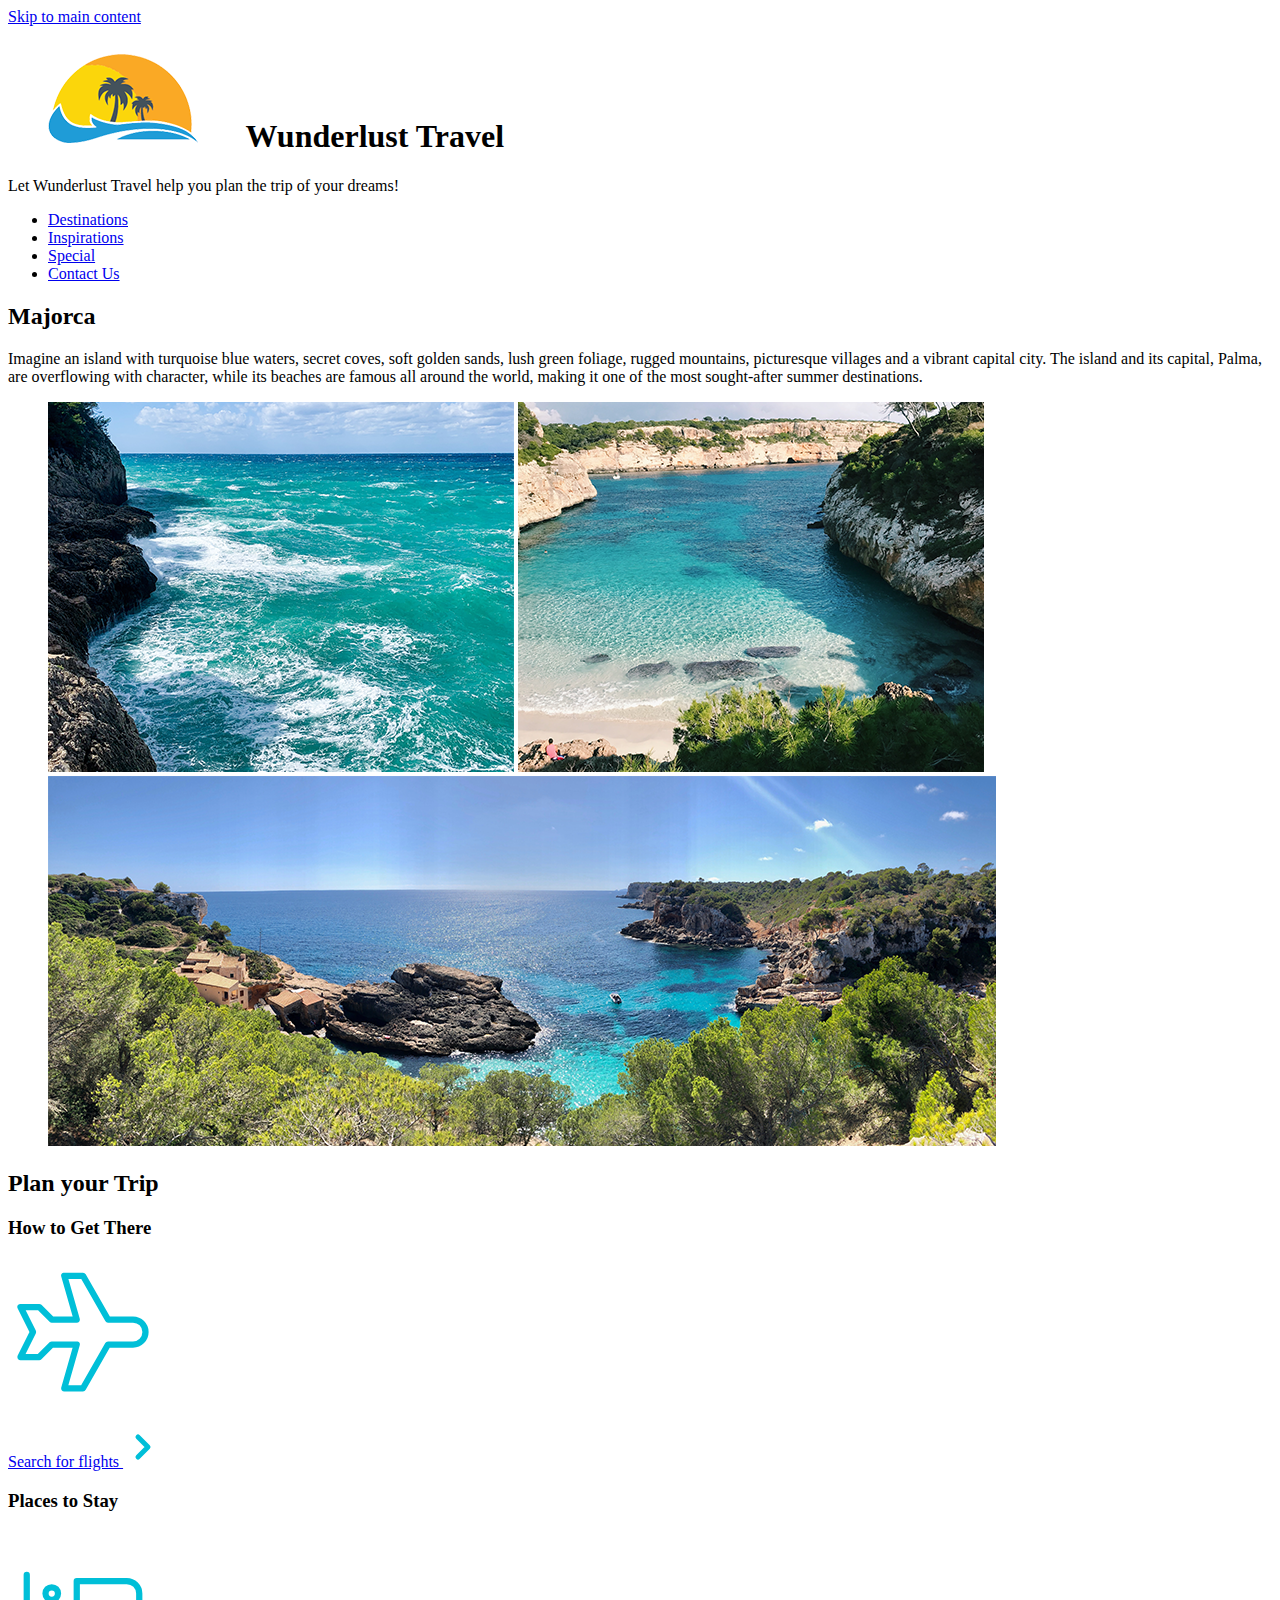
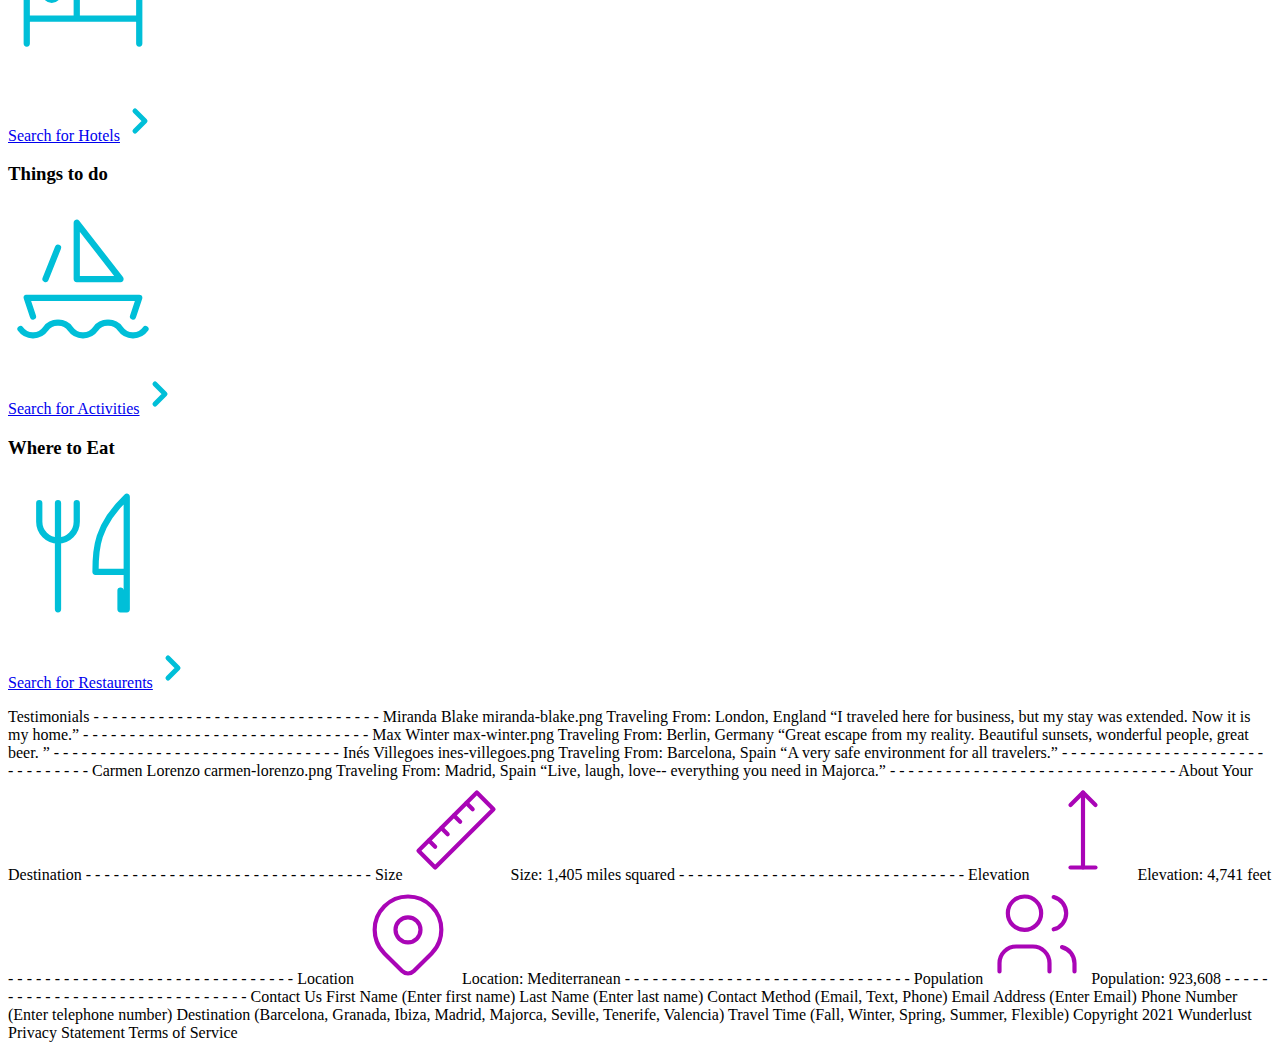
<file: index.html>
<!DOCTYPE html>
<html lang="en">
<head>
    <meta charset="UTF-8">
    <meta name="viewport" content="width=device-width, initial-scale=1.0">
    <title>Wunderlust Travel</title>
</head>
<body>
    <a href="#main" class="skip-link">Skip to main content</a>

    <header>
        <h1> <img src="images/logo-L.png" alt="Wunderlust Travel Logo">
          Wunderlust Travel
        </h1>
        <p>Let Wunderlust Travel help you plan the trip of your dreams!</p>
        <nav aria-label="Main navigation">
            <ul>
                <li><a href="#destinations">Destinations</a></li>
                <li><a href="#inspirations">Inspirations</a></li>
                <li><a href="#special">Special</a></li>
                <li><a href="#contact">Contact Us</a></li>
            </ul>
        </nav>
    </header>

<main id="main">
        <article id="destinations">
            <h2>Majorca</h2>
            <p>Imagine an island with turquoise blue waters, secret coves, soft golden sands, lush green foliage, rugged mountains, picturesque villages and a vibrant capital city. The island and its capital, Palma, are overflowing with character, while its beaches are famous all around the world, making it one of the most sought-after summer destinations.</p>
            <figure>
              <picture>
                    <source media="(max-width: 320px)" src="images/majorca-cove-S.png">
                    <source media="(max-width: 780px)" src="images/majorca-waves-M.png">
                    <source media="(min-width: 781px)" src="images/majorca-waves-L.png">
                    <img src="images/majorca-waves-L.png" alt="Waves crashing on Majorca shoreline">
                </picture>
                <picture>
                    <source media="(max-width: 320px)" src="images/majorca-beach-S.png">
                    <source media="(max-width: 780px)" src="images/majorca-beach-M.png">
                    <source media="(min-width: 781px)" src="images/majorca-beach-L.png">
                    <img src="images/majorca-beach-L.png" alt="Golden sand beach in Majorca">
                </picture>
                <picture>
                    <source media="(max-width: 320px)" src="images/majorca-cove-S.png">
                    <source media="(max-width: 780px)" src="images/majorca-cove-M.png">
                    <source media="(min-width: 781px)" src="images/majorca-cove-L.png">
                    <img src="images/majorca-cove-L.png" alt="Secluded cove in Majorca">
                </picture>
              </figure>

              <section id="plan">
                <h2>Plan your Trip</h2>
              </section>
              <section>
                <h3>How to Get There</h3>
                <svg xmlns="http://www.w3.org/2000/svg" class="icon icon-tabler icon-tabler-plane" width="150" height="150" viewBox="0 0 24 24" stroke-width="1" stroke="#00bfd8" fill="none" stroke-linecap="round" stroke-linejoin="round">
                <path stroke="none" d="M0 0h24v24H0z" fill="none"/>
                <path d="M16 10h4a2 2 0 0 1 0 4h-4l-4 7h-3l2 -7h-4l-2 2h-3l2 -4l-2 -4h3l2 2h4l-2 -7h3z" />
                </svg>
                <p><a href="#" title="Search for flights">Search for flights <svg xmlns="http://www.w3.org/2000/svg" class="icon icon-tabler icon-tabler-chevron-right" width="40" height="40" viewBox="0 0 24 24" stroke-width="3" stroke="#00bfd8" fill="none" stroke-linecap="round" stroke-linejoin="round">
                <path stroke="none" d="M0 0h24v24H0z" fill="none"/>
                <polyline points="9 6 15 12 9 18" />
                </svg></a></p>
              </section>
              <section>
                <h3>Places to Stay</h3>
                <svg xmlns="http://www.w3.org/2000/svg" class="icon icon-tabler icon-tabler-bed" width="150" height="150" viewBox="0 0 24 24" stroke-width="1" stroke="#00bfd8" fill="none" stroke-linecap="round" stroke-linejoin="round">
                <path stroke="none" d="M0 0h24v24H0z" fill="none"/>
                <path d="M3 7v11m0 -4h18m0 4v-8a2 2 0 0 0 -2 -2h-8v6" />
                <circle cx="7" cy="10" r="1" />
                </svg>
                <p><a href="#" title="Search for Hotels">Search for Hotels<svg xmlns="http://www.w3.org/2000/svg" class="icon icon-tabler icon-tabler-chevron-right" width="40" height="40" viewBox="0 0 24 24" stroke-width="3" stroke="#00bfd8" fill="none" stroke-linecap="round" stroke-linejoin="round">
                <path stroke="none" d="M0 0h24v24H0z" fill="none"/>
                <polyline points="9 6 15 12 9 18" />
                </svg></a></p>
                <section>
                  <h3>Things to do</h3>
                  <svg xmlns="http://www.w3.org/2000/svg" class="icon icon-tabler icon-tabler-sailboat" width="150" height="150" viewBox="0 0 24 24" stroke-width="1" stroke="#00bfd8" fill="none" stroke-linecap="round" stroke-linejoin="round">
                  <path stroke="none" d="M0 0h24v24H0z" fill="none"/>
                  <path d="M2 20a2.4 2.4 0 0 0 2 1a2.4 2.4 0 0 0 2 -1a2.4 2.4 0 0 1 2 -1a2.4 2.4 0 0 1 2 1a2.4 2.4 0 0 0 2 1a2.4 2.4 0 0 0 2 -1a2.4 2.4 0 0 1 2 -1a2.4 2.4 0 0 1 2 1a2.4 2.4 0 0 0 2 1a2.4 2.4 0 0 0 2 -1" />
                  <path d="M4 18l-1 -3h18l-1 3" />
                  <path d="M11 12h7l-7 -9v9" />
                  <line x1="8" y1="7" x2="6" y2="12" />
                </svg>
                <p><a href="#" title="Search for Activities">Search for Activities<svg xmlns="http://www.w3.org/2000/svg" class="icon icon-tabler icon-tabler-chevron-right" width="40" height="40" viewBox="0 0 24 24" stroke-width="3" stroke="#00bfd8" fill="none" stroke-linecap="round" stroke-linejoin="round">
                <path stroke="none" d="M0 0h24v24H0z" fill="none"/>
                <polyline points="9 6 15 12 9 18" />
              </svg></a></p>
                </section>
                <section>
                  <h3>Where to Eat</h3>
                  <svg xmlns="http://www.w3.org/2000/svg" class="icon icon-tabler icon-tabler-tools-kitchen-2" width="150" height="150" viewBox="0 0 24 24" stroke-width="1" stroke="#00bfd8" fill="none" stroke-linecap="round" stroke-linejoin="round">
                    <path stroke="none" d="M0 0h24v24H0z" fill="none"/>
                    <path d="M19 3v12h-5c-.023 -3.681 .184 -7.406 5 -12zm0 12v6h-1v-3m-10 -14v17m-3 -17v3a3 3 0 1 0 6 0v-3" />
                  </svg>
                  <p><a href="#" title="Search for Restaurants">Search for Restaurents<svg xmlns="http://www.w3.org/2000/svg" class="icon icon-tabler icon-tabler-chevron-right" width="40" height="40" viewBox="0 0 24 24" stroke-width="3" stroke="#00bfd8" fill="none" stroke-linecap="round" stroke-linejoin="round">
                  <path stroke="none" d="M0 0h24v24H0z" fill="none"/>
                  <polyline points="9 6 15 12 9 18" />
                </svg></a></p>
                </section>

Testimonials
- - - - - - - - - - - - - - - - - - - - - - - - - - - - - - - 
Miranda Blake
miranda-blake.png
Traveling From: London, England
“I traveled here for business, but my stay was extended. Now it is my home.”
- - - - - - - - - - - - - - - - - - - - - - - - - - - - - - - 
Max Winter
max-winter.png
Traveling From: Berlin, Germany
“Great escape from my reality. Beautiful sunsets, wonderful people, great beer. ”
- - - - - - - - - - - - - - - - - - - - - - - - - - - - - - - 
Inés Villegoes
ines-villegoes.png
Traveling From: Barcelona, Spain
“A very safe environment for all travelers.”

- - - - - - - - - - - - - - - - - - - - - - - - - - - - - - - 
Carmen Lorenzo
carmen-lorenzo.png
Traveling From: Madrid, Spain
“Live, laugh, love-- everything you need in Majorca.”
- - - - - - - - - - - - - - - - - - - - - - - - - - - - - - - 


About Your Destination
- - - - - - - - - - - - - - - - - - - - - - - - - - - - - - - 
Size
<svg xmlns="http://www.w3.org/2000/svg" class="icon icon-tabler icon-tabler-ruler-2" width="100" height="100" viewBox="0 0 24 24" stroke-width="1" stroke="#a905b6" fill="none" stroke-linecap="round" stroke-linejoin="round">
  <path stroke="none" d="M0 0h24v24H0z" fill="none"/>
  <path d="M17 3l4 4l-14 14l-4 -4z" />
  <path d="M16 7l-1.5 -1.5" />
  <path d="M13 10l-1.5 -1.5" />
  <path d="M10 13l-1.5 -1.5" />
  <path d="M7 16l-1.5 -1.5" />
</svg>

Size: 1,405 miles squared
- - - - - - - - - - - - - - - - - - - - - - - - - - - - - - - 
Elevation
<svg xmlns="http://www.w3.org/2000/svg" class="icon icon-tabler icon-tabler-arrow-top-bar" width="100" height="100" viewBox="0 0 24 24" stroke-width="1" stroke="#a905b6" fill="none" stroke-linecap="round" stroke-linejoin="round">
  <path stroke="none" d="M0 0h24v24H0z" fill="none"/>
  <line x1="12" y1="21" x2="12" y2="3" />
  <path d="M15 6l-3 -3l-3 3" />
  <line x1="9" y1="21" x2="15" y2="21" />
</svg>

Elevation: 4,741 feet
- - - - - - - - - - - - - - - - - - - - - - - - - - - - - - - 
Location
<svg xmlns="http://www.w3.org/2000/svg" class="icon icon-tabler icon-tabler-map-pin" width="100" height="100" viewBox="0 0 24 24" stroke-width="1" stroke="#a905b6" fill="none" stroke-linecap="round" stroke-linejoin="round">
  <path stroke="none" d="M0 0h24v24H0z" fill="none"/>
  <circle cx="12" cy="11" r="3" />
  <path d="M17.657 16.657l-4.243 4.243a2 2 0 0 1 -2.827 0l-4.244 -4.243a8 8 0 1 1 11.314 0z" />
</svg>
Location: Mediterranean 
- - - - - - - - - - - - - - - - - - - - - - - - - - - - - - - 
Population
<svg xmlns="http://www.w3.org/2000/svg" class="icon icon-tabler icon-tabler-users" width="100" height="100" viewBox="0 0 24 24" stroke-width="1" stroke="#a905b6" fill="none" stroke-linecap="round" stroke-linejoin="round">
  <path stroke="none" d="M0 0h24v24H0z" fill="none"/>
  <circle cx="9" cy="7" r="4" />
  <path d="M3 21v-2a4 4 0 0 1 4 -4h4a4 4 0 0 1 4 4v2" />
  <path d="M16 3.13a4 4 0 0 1 0 7.75" />
  <path d="M21 21v-2a4 4 0 0 0 -3 -3.85" />
</svg>

Population: 923,608
- - - - - - - - - - - - - - - - - - - - - - - - - - - - - - - 


Contact Us
First Name (Enter first name)
Last Name (Enter last name)

Contact Method (Email, Text, Phone)
Email Address (Enter Email)
Phone Number (Enter telephone number)

Destination (Barcelona, Granada, Ibiza, Madrid, Majorca, Seville, Tenerife, Valencia)
Travel Time (Fall, Winter, Spring, Summer, Flexible)



Copyright 2021 Wunderlust
Privacy Statement
Terms of Service
</file>
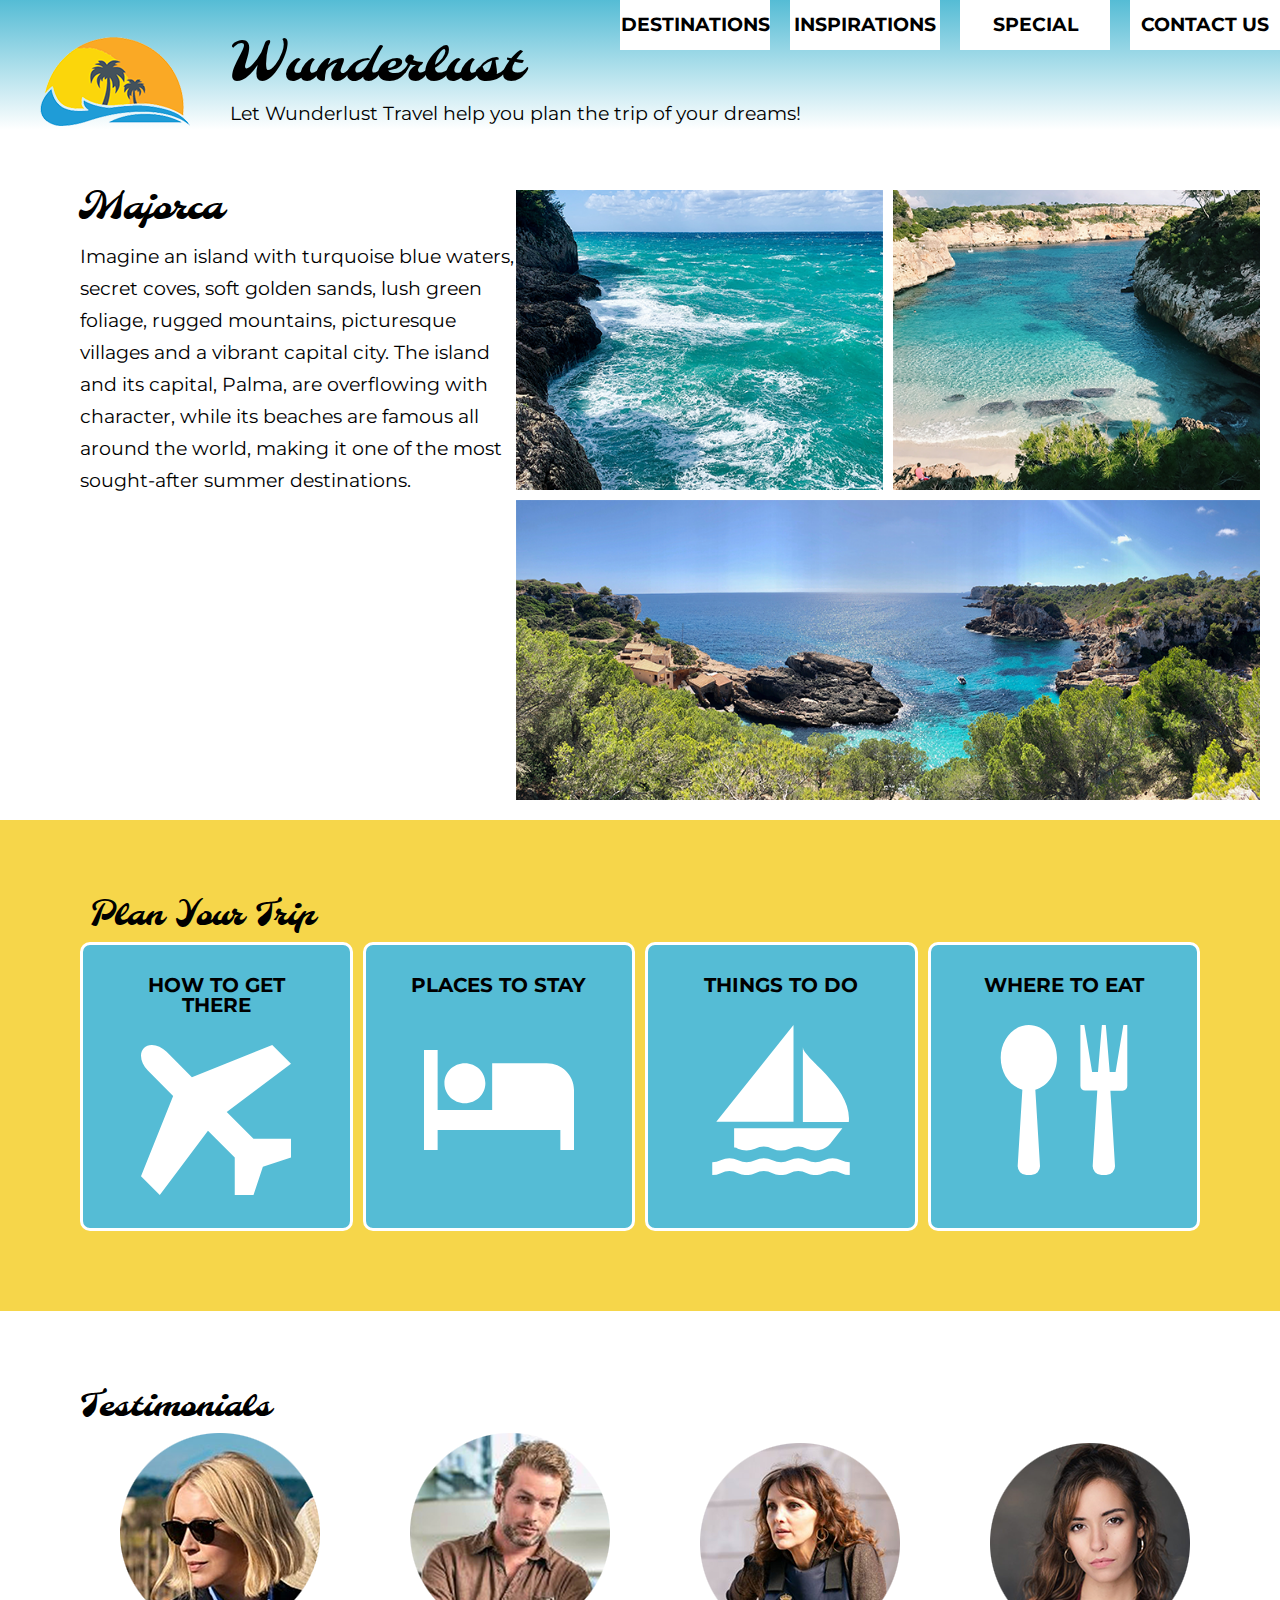
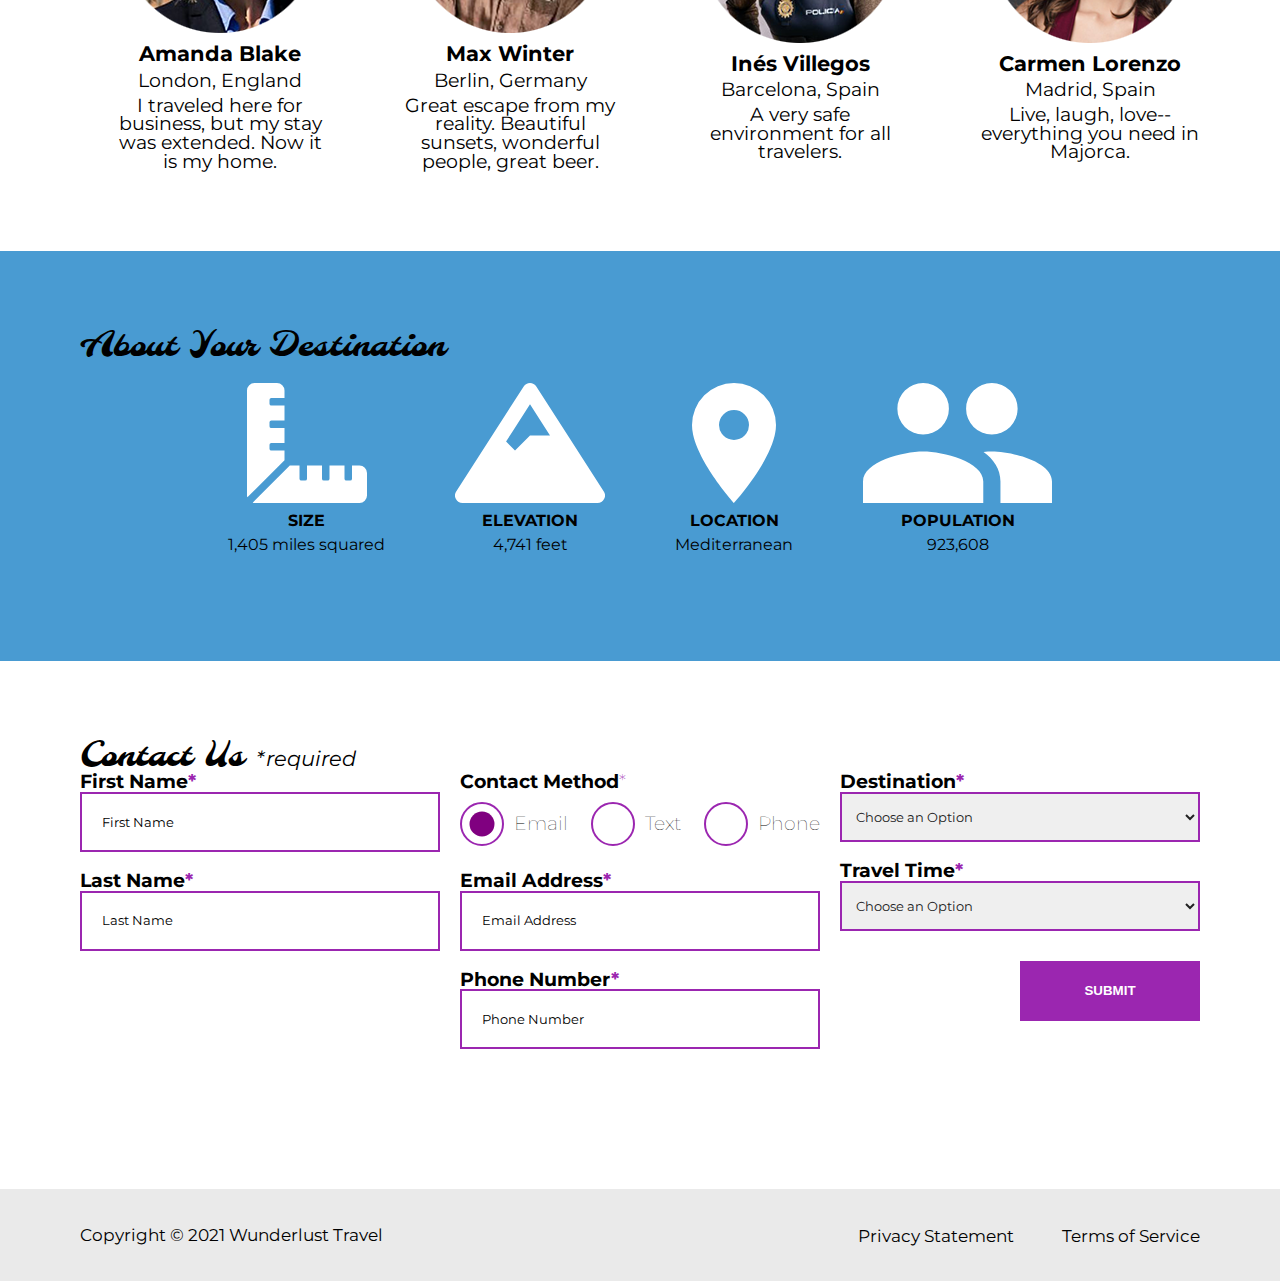
<file: wunderlust-majorca.html>
<!DOCTYPE html>
<html lang="en">
    <head>
        <meta charset="utf-8">
        <meta name="viewport" content="width=device-width, initial-scale=1">
        <meta name="author" content="Jessica Barnett, Christina Carrasquilla">
        <meta name="description" content="Let Wunderlust Travel take you to beautiful Majorca this year! Majorca is a beautiful island and offers beauty and fun to its visitors">
        <meta name="keywords" content="travel, majorca, beach, island, vacation, destination, getaway, restaurants in majorca, entertainment in majorca, testimonials from visitors">
        <title>Wunderlust Travel</title>
        <meta name="robots" content="index,follow">

        <!-- ~~~~~~~~~~ TWITTER CARD TAGS ~~~~~~~~~~ -->
        <meta name="twitter:card" content="summary_large_image">
        <meta name="twitter:site" content="@wunderlusttravel">
        <meta name="twitter:creator" content="@wunderlusttravel">
        <meta name="twitter:title" content="Wunderlust Travel: Majorca">
        <meta name="twitter:description" content="Let Wunderlust Travel take you to beautiful Majorca this year! Majorca is a beautiful island and offers beauty and fun to its visitors">
        <meta name="twitter:image" content="https://wunderlusttravel.com/images/majorca-cove.png">

        <!-- ~~~~~~~~~~ OPEN GRAPH META TAGS ~~~~~~~~~~ -->
        <meta property="og:title" content="See Majorca with Wunderlust Travel">
        <meta property="og:type" content="website">
        <meta property="og:image" content="https://wunderlusttravel.com/images/majorca-cove.png">
        <meta property="og:url" content="https://wunderlusttravel.com/majorca">
        <meta property="og:description" content="Let Wunderlust Travel take you to beautiful Majorca this year! Majorca is a beautiful island and offers beauty and fun to its visitors">
        <!-- ~~~~~~~~~~FAVICON ~~~~~~~~~~ -->
        <link rel="shortcut icon" href="images/favicon.png">

        <!-- ~~~~~~~~~~ GOOGLE FONTS ~~~~~~~~~~ -->
        <link rel="preconnect" href="https://fonts.googleapis.com">
        <link rel="preconnect" href="https://fonts.gstatic.com" crossorigin>
        <link href="https://fonts.googleapis.com/css2?family=Molle:ital@1&family=Montserrat:wght@400;600&display=swap" rel="stylesheet">
        <link href="styles.css" rel="stylesheet">
    </head>
    <body>
        <a id="skip" href="#main-content">Skip to Main Content</a>
        <!-- styling skip links: https://webaim.org/techniques/css/invisiblecontent/ -->
        <header>
            <a href="index.html" id="logo"><img src="images/logo.png" alt="The Wunderlust logo shows blue waves and the outline of two palm trees against an orange sun"></a>
            <h1>Wunderlust</h1>
			<p>Let Wunderlust Travel help you plan the trip of your dreams!</p>			
            <nav>
                <div id="menu-toggle">
                    <!-- responsive menu code from (with changes made to match mockups): https://css-tricks.com/three-css-alternatives-to-javascript-navigation/ -->
                    <h2 class="sr-only">Main Navigation</h2>
                    <!-- hidden but accessible headings from: https://webaim.org/techniques/css/invisiblecontent/ -->
                    <input name="toggle" id="toggle" type="checkbox">
                    <label for="toggle">Menu</label>
                    <ul>
                        <li class="active"><a href="#">Destinations</a></li>
                        <li><a href="#">Inspirations</a></li>
                        <li><a href="#">Special</a></li>
                        <li><a href="#">Contact Us</a></li>
                    </ul>
                </div>
            </nav>
        </header>
        <main id="main-content">
            <article>
                <div id="intro">  
                    <h2>Majorca</h2>
                    <p>Imagine an island with turquoise blue waters, secret coves, soft golden sands, lush green foliage, rugged mountains, picturesque villages and a vibrant capital city. The island and its capital, Palma, are overflowing with character, while its beaches are famous all around the world, making it one of the most sought-after summer destinations.</p>
                    <div id="img-grid">
                        <img src="images/majorca-waves.png" alt="Turquoise blue waters with white wave caps crashing against a rock cliff">
                        <img src="images/majorca-beach.png" alt="A calm cove with turquoise waters calmly lapping at a light sand beach">
                        <picture>
                            <source srcset="images/majorca-cove-small.png"
                                media="(max-width: 500px)">
                            <img src="images/majorca-cove.png" alt="Deep blue water leading to the horizon with the island and trees in the foreground">
                        </picture>
                    </div>
                </div>  
                <section id="plan">
                    <h3>Plan Your Trip</h3>
                    <div>
                        <section>
                            <h4>How to Get There</h4>
                            <a href="#" title="Search for flights">
                                <img src="images/get.svg" alt="airplane icon">
                            </a>
                        </section>      
                        <section>
                            <h4>Places to Stay</h4>
                            <a href="#" title="Search for hotels">
                                <img src="images/stay.svg" alt="bed icon">
                            </a>
                        </section>
                        <section>
                            <h4>Things to Do</h4>
                            <a href="#" title="Search for Activities">
                                <img src="images/do.svg" alt="sailboat icon">
                            </a>                     
                        </section>    
                        <section>
                            <h4>Where to Eat</h4>
                            <a href="#" title="Search for Restaurants">
                                <img src="images/eat.svg" alt="fork and spoon icon">                         
                            </a>
                        </section>
                    </div>   
                </section>
                <section id="testimonials">
                    <h3>Testimonials</h3>
                    <div>
                        <section>
                            <img src="images/miranda-blake.png" alt="Miranda Blake has a blonde bob and is wearing dark sunglasses">
                            <h4>Amanda Blake</h4>
                            <p>London, England</p>
                            <q>I traveled here for business, but my stay was extended. Now it is my home.</q>
                        </section>
                        <section>
                            <img src="images/max-winter.png" alt="Max Winter has dark blonde hair and a trimmed beard and mustache">
                            <h4>Max Winter</h4>
                            <p>Berlin, Germany</p>
                            <q>Great escape from my reality. Beautiful sunsets, wonderful people, great beer.</q>
                        </section>
                        <section>
                            <img src="images/ines-villegoes.png" alt="Ines Villegos has shoulder-length, wavy, brown hair and is wearing a brown sweater"> 
                            <h4>Inés Villegos</h4> 
                            <p>Barcelona, Spain</p>
                            <q>A very safe environment for all travelers.</q>
                        </section>
                        <section>
                            <img src="images/carmen-lorenzo.png" alt="Carmen Lorenzo has long, dark brown hair and is wearing gold hoop earrings">
                            <h4>Carmen Lorenzo</h4> 
                            <p>Madrid, Spain</p>
                            <q>Live, laugh, love-- everything you need in Majorca.</q>
                        </section>
                    </div>
                </section>
                <section id="about">
                    <h3>About Your Destination</h3>
                    <div>
                        <section>
                            <img src="images/size.svg" alt="ruler icon">
                            <h4>Size</h4> 
                            <p>1,405 miles squared</p>
                        </section>
                        <section>
                            <img src="images/elevation.svg" alt="mountain icon">
                            <h4>Elevation</h4> 
                            <p>4,741 feet</p>
                        </section>
                        <section>
                            <img src="images/location.svg" alt="location pin icon">
                            <h4>Location</h4> 
                            <p>Mediterranean</p>
                        </section>
                        <section>
                            <img src="images/population.svg" alt="people icon">
                            <h4>Population</h4>
                            <p>923,608</p>
                        </section>
                    </div>  
                </section>
                <section id="contact">
                    <h3>Contact Us <span class="form-required">*required</span></h3>
                    <form method="post" action="https://wp.zybooks.com/form-viewer.php">
                        <div id="names">
                            <label for="fName">First Name<span class="required">*</span></label>
                            <input type="text" name="fName" id="fName" autocomplete="given-name" placeholder="First Name" required>
                            <!-- custom input styles from https://moderncss.dev/custom-css-styles-for-form-inputs-and-textareas/ -->
                            <label for="lName">Last Name<span class="required">*</span></label>
                            <input type="text" name="lName" id="lName" autocomplete="family-name" placeholder="Last Name" required>
                        </div>
                        <div id="nums">
                            <fieldset>
                                <legend>Contact Method<span class="required">*</span></legend>
                                <!-- custom radio button styles from https://moderncss.dev/pure-css-custom-styled-radio-buttons/ -->
                                <label for="prefEmail">
                                    <span class="radio-input">
                                        <input type="radio" name="contactPref" id="prefEmail" required checked>
                                        <span class="radio-control"></span>
                                    </span>
                                    <span class="radio-label">Email</span>
                                </label>
                                <label for="prefText">
                                    <span class="radio-input">
                                        <input type="radio" name="contactPref" id="prefText">
                                        <span class="radio-control"></span>
                                    </span>
                                    <span class="radio-label">Text</span>
                                </label>
                                <label for="prefPhone">
                                    <span class="radio-input">
                                        <input type="radio" name="contactPref" id="prefPhone">
                                        <span class="radio-control"></span>
                                    </span>
                                    <span class="radio-label">Phone</span>
                                </label>
                            </fieldset>
                            <label for="email">Email Address<span class="required">*</span></label>
                            <input type="email" name="email" id="email" autocomplete="email" placeholder="Email Address" required>
                            <label for="phone">Phone Number<span class="required">*</span></label>
                            <input type="tel" name="phone" id="phone" autocomplete="tel" placeholder="Phone Number" required>
                        </div>
                        <div id="selects">
                            <!-- custom select styles from: https://moderncss.dev/custom-select-styles-with-pure-css/ -->
                            <label for="destination">Destination<span class="required">*</span></label>
                            <div class="custom-select">
                                <select name="destination" id="destination" required>
                                    <option value="" disabled selected>Choose an Option</option>
                                    <option value="barcelona">Barcelona</option>
                                    <option value="granada">Granada</option>
                                    <option value="ibiza">Ibiza</option>
                                    <option value="madrid">Madrid</option>
                                    <option value="majora">Majora</option>
                                    <option value="seville">Seville</option>
                                    <option value="tenerife">Tenerife</option>
                                    <option value="valencia">Valencia</option>
                                </select>
                                <span class="focus"></span>
                            </div>  
                            <label for="travelTime">Travel Time<span class="required">*</span></label>
                            <div class="custom-select">
                                <select name="travelTime" id="travelTime" required>
                                    <option value="" disabled selected>Choose an Option</option>
                                    <option value="fall">Fall</option>
                                    <option value="winter">Winter</option>
                                    <option value="spring">Spring</option>
                                    <option value="summer">Summer</option>
                                    <option value="flexible">Flexible</option>
                                </select>
                                <span class="focus"></span>
                            </div> 
                            <input type="submit" name="mySubmit" id="mySubmit" value="Submit">
                        </div>
                    </form>
                </section>
            </article>
        </main>
        <footer>
            <p>Copyright &copy; 2021 Wunderlust Travel</p>
            <a href="#">Privacy Statement</a>
            <a href="#">Terms of Service</a>
        </footer>
    </body>
</html>
</file>
<file: styles.css>
/* Author: Jonas Gonzales */

/* http://meyerweb.com/eric/tools/css/reset/ 
   v2.0 | 20110126
   License: none (public domain)
*/
@import url('https://fonts.googleapis.com/css2?family=Molle&family=Montserrat&display=swap');

html, body, div, span, applet, object, iframe,
h1, h2, h3, h4, h5, h6, p, blockquote, pre,
a, abbr, acronym, address, big, cite, code,
del, dfn, em, img, ins, kbd, q, s, samp,
small, strike, strong, sub, sup, tt, var,
b, u, i, center,
dl, dt, dd, ol, ul, li,
fieldset, form, label, legend,
table, caption, tbody, tfoot, thead, tr, th, td,
article, aside, canvas, details, embed, 
figure, figcaption, footer, header, hgroup, 
menu, nav, output, ruby, section, summary,
time, mark, audio, video {
	margin: 0;
	padding: 0;
	border: 0;
	font-size: 100%;
	font: inherit;
	vertical-align: baseline;
}
/* HTML5 display-role reset for older browsers */
article, aside, details, figcaption, figure, 
footer, header, hgroup, menu, nav, section {
	display: block;
}
body {
	line-height: 1;
}
ol, ul {
	list-style: none;
}
blockquote, q {
	quotes: none;
}
blockquote:before, blockquote:after,
q:before, q:after {
	content: '';
	content: none;
}
table {
	border-collapse: collapse;
	border-spacing: 0;
}



:root {
    --yellow: #F6D64A;
    --teal: #55BCD5;
    --purple: #9B26B0;
    --blue: #499BD2;
    --dark-gray: #222222;
    --light-gray: #EAEAEA;
    --white: #ffffff;
    --black: #000000;
}
#skip, .sr-only {
    position:absolute;
    left:-8000px;
    top:auto;
    width:1px;
    height:1px;
    overflow:hidden;
}

h1, h2, h3 {
    font-family: 'Molle', cursive;
}

h4, p, q, small, nav, button, form, a {
    font-family: 'Montserrat', sans-serif;
}

h1 {
    font-size: 32pt;
}

h2 {
    font-size: 28pt;
}

h3 {
    font-size: 24pt;
}

h4 {
    font-size: 15pt;
}
header {
    background: rgb(85,188,213);
    background: linear-gradient(180deg, rgba(85,188,213,1) 0%, rgba(255,255,255,1) 100%);
}

header img {
    width: 150px;
    padding-top: 10px;
    padding-bottom: 30px;
}
p {
    line-height: 2rem;
}
p, q, nav a, form, label {
    font-size: 14pt;
}
#menu-toggle input {
    display: block;
    position: absolute;
    cursor: pointer;
    left: -10000px;
    width: 0;
    height: 0;
    opacity: 0;
}
#menu-toggle label {
    position: absolute;
    display: flex;
    right: 0px;
    width: 150px;
    top: 30px;
    height: 40px;
    background-color: var(--yellow);
    z-index: 2;
    text-transform: uppercase;
    justify-content: center;
    align-items: center;
    font-weight: bold;
}
#menu-toggle {
    display: block;
}
#menu-toggle ul {
    position: absolute;
    top: 70px;
    padding: 0;
    max-height: 0;
    width: 100%;
    text-align: center;
    text-transform: uppercase;
    background-color: var(--teal);
    list-style-type: none;
}
#menu-toggle a {
    display: block;
    text-decoration: none;
    color: var(--black);
    font-weight: bold;
}
#menu-toggle li:hover {
    background-color: var(--yellow);
}
#menu-toggle ul li {
    display: flex;
    justify-content: center;
    align-items: center;
    height: 80px;
}
#menu-toggle input ~ ul {
    display: none;
} 
#menu-toggle input:checked ~ ul {
    display: block;
    max-height: 500px;
} 
#menu-toggle input:checked ~ label {
    display: flex;
    position: absolute;
    top: 0px;
    width: 100%;
    height: 70px;
    background-color: var(--black);
    color: var(--white);
}
#intro {
    padding-top: 20px;
    padding-bottom: 20px;
}

#intro h2, #intro p{
    padding-left: 40px;
    padding-right: 40px;
}

#img-grid {
    display: grid;
    grid-template-columns: 1fr;
    justify-items: center;
    gap: 10px;
    margin: 0 auto;
}
header h1, header p {
    padding-left: 40px;
    padding-right: 40px;
}
#plan {
    background-color: var(--yellow);
    padding: 30px;
}
#plan img {
    width: 180px;
    height: 180px;
}

#plan h3 {
    padding: 0 10px 10px 10px;
}
#plan h4 {
    font-weight: bold;
    text-transform: uppercase;
}

#plan div {
    display: flex;
    flex-direction: column;
    gap: 10px;    
}

#plan div section {
    display: flex;
    flex-direction: column;
    gap: 30px;
    background-color: var(--teal);
    padding: 30px;
    border: var(--white) solid 3px;
    border-radius: 10px;
    text-align: center;
}
#img-grid img, #img-grid picture {
    width: 100%;
    height: 300px;
}
#testimonials {
    padding: 40px;
}
#testimonials img {
    margin: 0 auto;
    padding: 10px;
}
#testimonials div {
    display: flex;
    flex-direction: column;
    gap: 10px;
}
#testimonials div section {
    display: flex;
    flex-direction: column;
    text-align: center; 
    justify-content: center;
    padding: 0 30px;
}
#testimonials h4 {
    font-weight: bold;
}
#about {
    padding: 40px;
    background-color: var(--blue)
}
#about h4 {
    font-size: 12pt;
    font-weight: bold;
    text-transform: uppercase;
}
#about div {
    padding: 20px 10px;
    display: grid;
    grid-template-columns: auto auto;
    gap: 10px;
}
#about img {
    width: 70px;
    height: 70px;
    object-fit: contain;
    margin-bottom: 10px; 
}
#about p {
    font-size: 12pt;
}
#contact {
    margin: 40px;
}
#about div section {
    display: flex;
    flex-direction: column;
    justify-items: center;
    align-items: center;
    text-align: center;
}
#fName, #lName, #email, #phone {
    width: 100%;
    height: 60px;
    margin-bottom: 20px;
    border: var(--purple) solid 2px;
    padding-left: 20px;
    box-sizing:border-box
}
#contact div label ~ input{
    display: block;
}
#contact label {
    font-weight: bold;
}
#contact input::placeholder{
    font-family: 'Montserrat', sans-serif;
    color: var(--black);
}
.radio-input input[type="radio"]:checked + .radio-control::after {
    transform: translate(-50%, -50%) scale(1);
}
.radio-input input[type="radio"] {
    display: none;
}
.radio-input {
    display: inline-block;
    position: relative;
    padding: 10px 10px 10px 0;
}
.radio-control {
    width: 40px;
    height: 40px;
    border: 2px solid var(--purple);
    border-radius: 50%;
    position: relative;
    cursor: pointer;
    display: inline-block;
    vertical-align: middle;
}

.radio-control::after {
    content: '';
    width: 25px;
    height: 25px;
    background: purple;
    border-radius: 50%;
    position: absolute;
    top: 50%;
    left: 50%;
    transform: translate(-50%, -50%) scale(0);
}
.form-required {
    font-size: 16pt;
    font-family: 'Montserrat', sans-serif;
    font-style: italic;
}
.required {
    color: var(--purple);
}
#prefEmail, #prefText, #prefPhone {
    width: 50px;
    height: 50px;
}
fieldset span {
    font-weight: 100;
}
fieldset label{
    display: flex;
    align-items: center;
}
#names {
    padding-top: 20px;
}
#contact legend {
    font-weight: bold;
}
input[type=submit] {
    display: block;
    margin: 10px 0 10px 0;
    width: 100%;
    height: 60px;
    background-color: var(--purple);
    color: var(--white);
    font-weight: bold;
    border: 0px;
    text-transform: uppercase;
}
.custom-select select {
    width: 100%;
    height: 50px;
    padding-left: 10px;
    border: var(--purple) solid 2px;
    color: var(--dark-gray);
    font-size: 10pt;
    font-family: 'Montserrat', sans-serif;
    margin-bottom: 20px;
    box-sizing:border-box
}
footer {
    display: flex;
    flex-direction: column;
    text-align: center;
    gap: 20px;
    background-color: var(--light-gray);
    padding: 20px 0;
}
footer p {
    font-size: 12pt;
}
footer a {
    text-decoration: none;
    color: var(--black);
}
@media screen and (min-width: 768px) {

    header a {
        display: inline-block;
    }
    #menu-toggle li {
        position: static;
        display: block;
        width: 150px;
        background-color: var(--white);
    }
    #menu-toggle ul {
        position: static;
        display: block;
        background-color: transparent;
        margin: 20px 0 10px 0;
    }
    header img {
        width: 230px;
        padding-top: 30px;
        padding-bottom: 30px;
    }
    #menu-toggle label {
        display: none;
    }
    #menu-toggle input ~ ul {
        display: flex;
        max-height: 70px;
        gap: 20px;
        justify-content: center;
    } 
    header h1 {
        padding: 30px 0 20px 0;
    }
    header a{
        float: left;
    }
    #img-grid {
        display: grid;
        grid-template-columns: repeat(2, 1fr); 
        grid-auto-rows: 300px; 
        gap: 10px; 
        padding: 60px;
    }
    #intro h2, #intro p{
        padding-left: 60px;
        padding-right: 60px;
    }
    #img-grid img {
        width: 100%; 
        height: auto; 
        display: block;
    }
    #img-grid picture {
        grid-column: 1 / -1; 
        height: 100%;
    }
    #plan {
        padding: 60px;
    }
    #plan div {
        display: grid;
        grid-template-columns: 1fr 1fr;
        gap: 10px;    
    }
    #img-grid img:nth-child(1), 
    #img-grid img:nth-child(2) {
        grid-column: span 1; 
        height: 100%; 
    }
    #plan img {
        width: 250px;
        height: 250px;
    }
    #testimonials {
        padding: 60px;
    }

    #testimonials div {
        display: grid;
        grid-template-columns: 1fr 1fr;
        gap: 10px;  
    }
    #about {
        padding: 60px;;
    }
    #about img {
        width: auto;
        height: 120px;
        object-fit: contain;
        margin-bottom: 10px; 
    }
    #about div {
        grid-template-columns: auto auto auto auto;
    }
    fieldset {
        display: flex;
        justify-content: space-between;
    }
    input[type=submit]{
        display: block;
        width: 50%;
        margin-left: auto;
        margin-right: 0;
    }
    footer {
        flex-direction: row;
        padding: 30px 60px;
        justify-content: space-between;
        align-items: center;
    }

    footer a, footer p {
        font-size: 13pt;
    }
}
@media screen and (min-width: 1200px) {
    header h1 {
        padding-top: 40px;
        font-size: 40pt;
        padding-bottom: 5px;
    }
    #menu-toggle {
        position: absolute;
        right: 0px;
        top: 0px;
    }
    article {
        padding: 40px 0;
    }
    #menu-toggle ul {
        margin: 0px;
    }
    #menu-toggle ul li {
        height: 50px;
    }
    #menu-toggle input ~ ul {
        justify-content: end;
    }
    #intro {
        display: grid;
        grid-template-columns: 1fr 1.5fr;
        grid-template-rows: 1fr 11fr;
        gap: 0;
        padding: 20px;
    }
    #intro p {
        grid-column: 1/2;
        padding-right: 0;
    }
    #img-grid {
        grid-column: 2/3;
        grid-row: 1/3;
        justify-self: start;
        padding: 0px;
    }
    #plan {
        padding: 80px;
    }
    #plan img {
        width: 150px;
        height: 150px;
    }
    #plan div {
        display: grid;
        grid-template-columns: 1fr 1fr 1fr 1fr;
        gap: 10px;    
    }
    #testimonials {
        padding: 80px;
    }
    #testimonials p, q {
        font-size: 14pt;
    }
    #testimonials div {
        display: grid;
        grid-template-columns: 1fr 1fr 1fr 1fr;
        gap: 10px;  
    }
    #testimonials h4 {
        font-size: 16pt;
    }
    #about {
        padding: 80px;
    }
     #contact {
        padding: 40px;
    }
    #about div {
        justify-content: center;
        gap: 70px;
    }
    #names {
        padding: 0;
    }
    fieldset {
        margin-bottom: 16px;
    }
    form {
        display: grid;
        grid-template-columns: 1fr 1fr 1fr;
        gap: 20px;
    }
    
    footer {
        display: grid;
        grid-template-columns: 4.5fr 1fr 1fr;
        padding: 30px 80px;
    }
    footer a {
        justify-self: end;
    }
    footer p {
        justify-self: start;
    }
}
</file>
